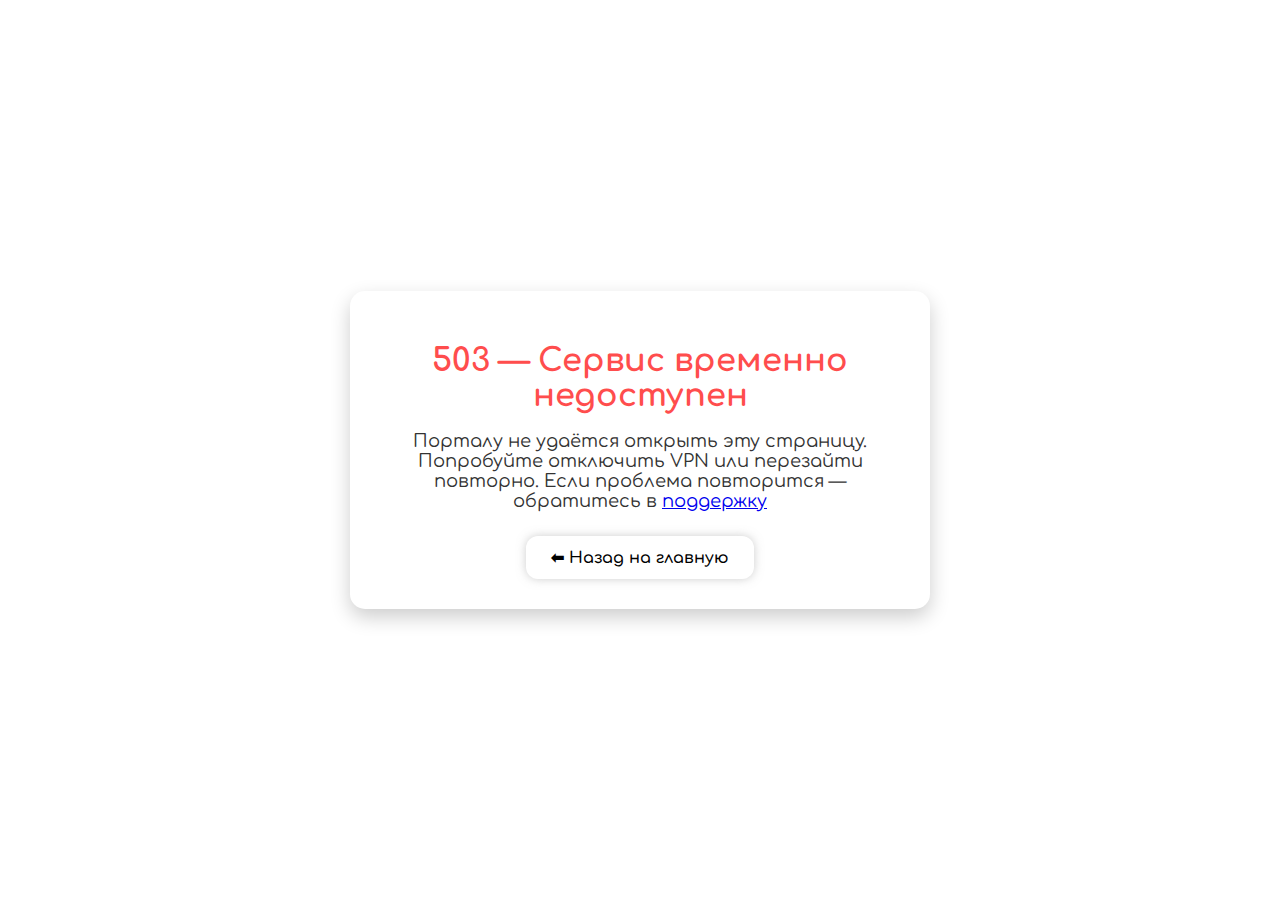
<file: ex.html>
<!DOCTYPE html>
<html lang="ru">
<head>
<meta name="viewport" content="width=device-width, initial-scale=1.0">
<title>Проект</title>
<style>
@import url('https://fonts.googleapis.com/css2?family=Comfortaa:wght@400;600&display=swap');

body {
    display: flex;
    justify-content: center;
    align-items: center;
    height: 100vh;
    margin: 0 20px;
    font-family: "Comfortaa", sans-serif;
    background-color: rgb(255, 255, 255);
}

.message {
    background: white;
    padding: 30px 40px;
    border-radius: 15px;
    box-shadow: 0 8px 20px rgba(0,0,0,0.2);
    text-align: center;
    max-width: 500px;
}

.message h1 {
    color: #ff4d4d;
    margin-bottom: 15px;
}

.message p {
    font-size: 18px;
    color: #333;
    margin-bottom: 25px;
}

.backBtn {
    display: inline-block;
    padding: 12px 25px;
    background: #ffffff;
    color: rgb(0, 0, 0);
    text-decoration: none;
    border-radius: 12px;
    font-weight: 600;
    transition: all 0.3s ease;
    box-shadow: 0 0 10px rgba(157, 157, 157, 0.5);
}

.backBtn:hover {
    background: #ffffff;
    transform: scale(1.05);
}
</style>
</head>
<body>

<div class="message">
  <h1>503 — Сервис временно недоступен</h1>
  <p>Порталу не удаётся открыть эту страницу. Попробуйте отключить VPN или перезайти повторно. Если проблема повторится — обратитесь в  <a href="https://t.me/Dmitry_systemAccount">поддержку</a></p>

  <a href="index.html" class="backBtn">⬅ Назад на главную</a>
</div>


</body>
</html>
</file>
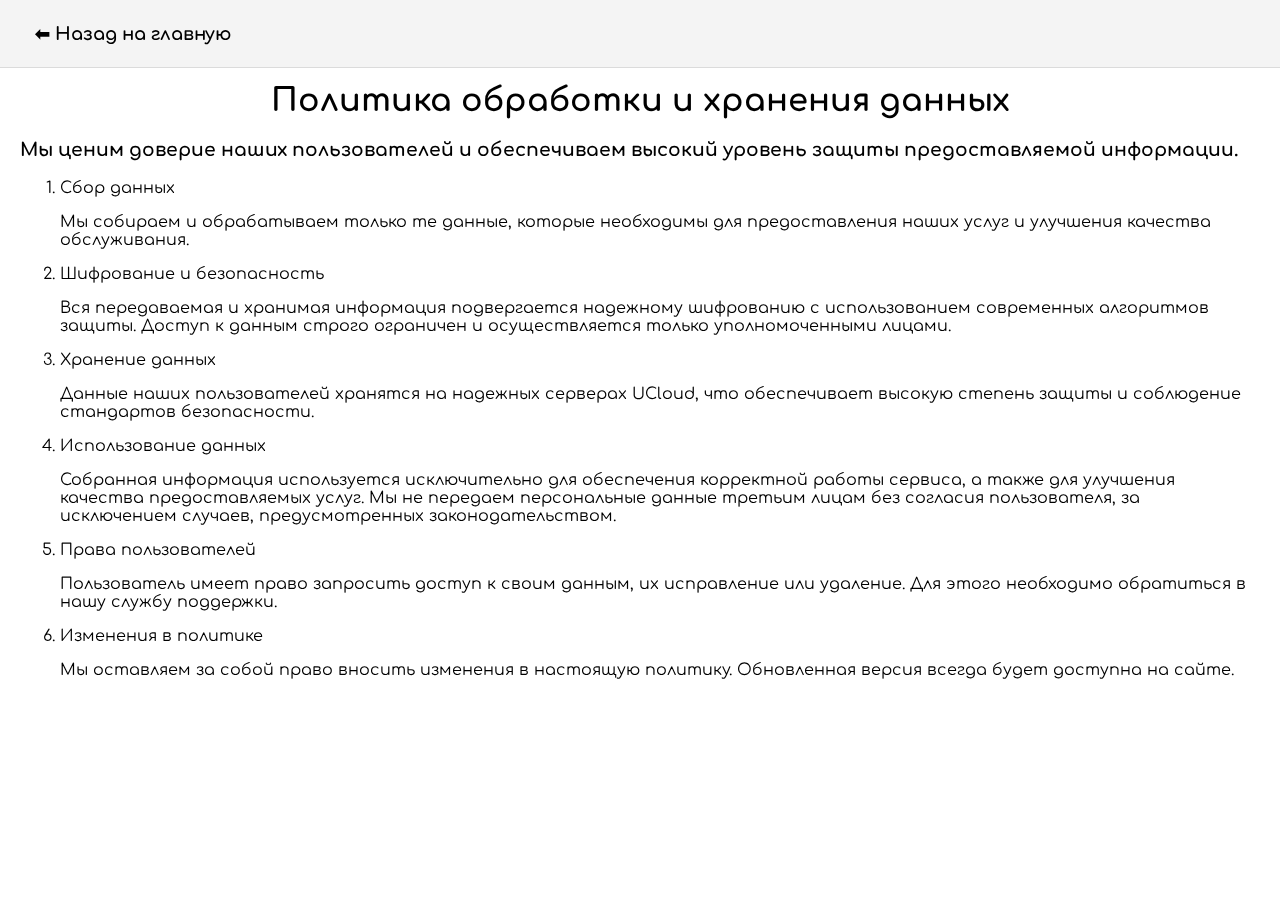
<file: policyData.html>
<!DOCTYPE html>
<html lang="en">
<head>
    <meta charset="UTF-8">
    <meta name="viewport" content="width=device-width, initial-scale=1.0">
    <title>Политика данных</title>
    <link rel="stylesheet" href="backLine.css">
</head>
<body>
    <div class="backBar">
        <a href="index.html" class="backBtn">⬅ Назад на главную</a>
    </div>
    <br>
    <br>
    <br>
    <h1 align="center">Политика обработки и хранения данных</h1>
    <h3>Мы ценим доверие наших пользователей и обеспечиваем высокий уровень защиты предоставляемой информации.</h3>
    <ol>
        <li>Сбор данных</li>
        <p>Мы собираем и обрабатываем только те данные, которые необходимы для предоставления наших услуг и улучшения качества обслуживания.</p>
        <li>Шифрование и безопасность</li>
        <p>Вся передаваемая и хранимая информация подвергается надежному шифрованию с использованием современных алгоритмов защиты. Доступ к данным строго ограничен и осуществляется только уполномоченными лицами.</p>
        <li>Хранение данных</li>
        <p>Данные наших пользователей хранятся на надежных серверах UCloud, что обеспечивает высокую степень защиты и соблюдение стандартов безопасности.</p>
        <li>Использование данных</li>
        <p>Собранная информация используется исключительно для обеспечения корректной работы сервиса, а также для улучшения качества предоставляемых услуг. Мы не передаем персональные данные третьим лицам без согласия пользователя, за исключением случаев, предусмотренных законодательством.</p>
        <li>Права пользователей</li>
        <p>Пользователь имеет право запросить доступ к своим данным, их исправление или удаление. Для этого необходимо обратиться в нашу службу поддержки.</p>
        <li>Изменения в политике</li>
        <p>Мы оставляем за собой право вносить изменения в настоящую политику. Обновленная версия всегда будет доступна на сайте.</p>
    </ol>


    
</body>
</html>
</file>
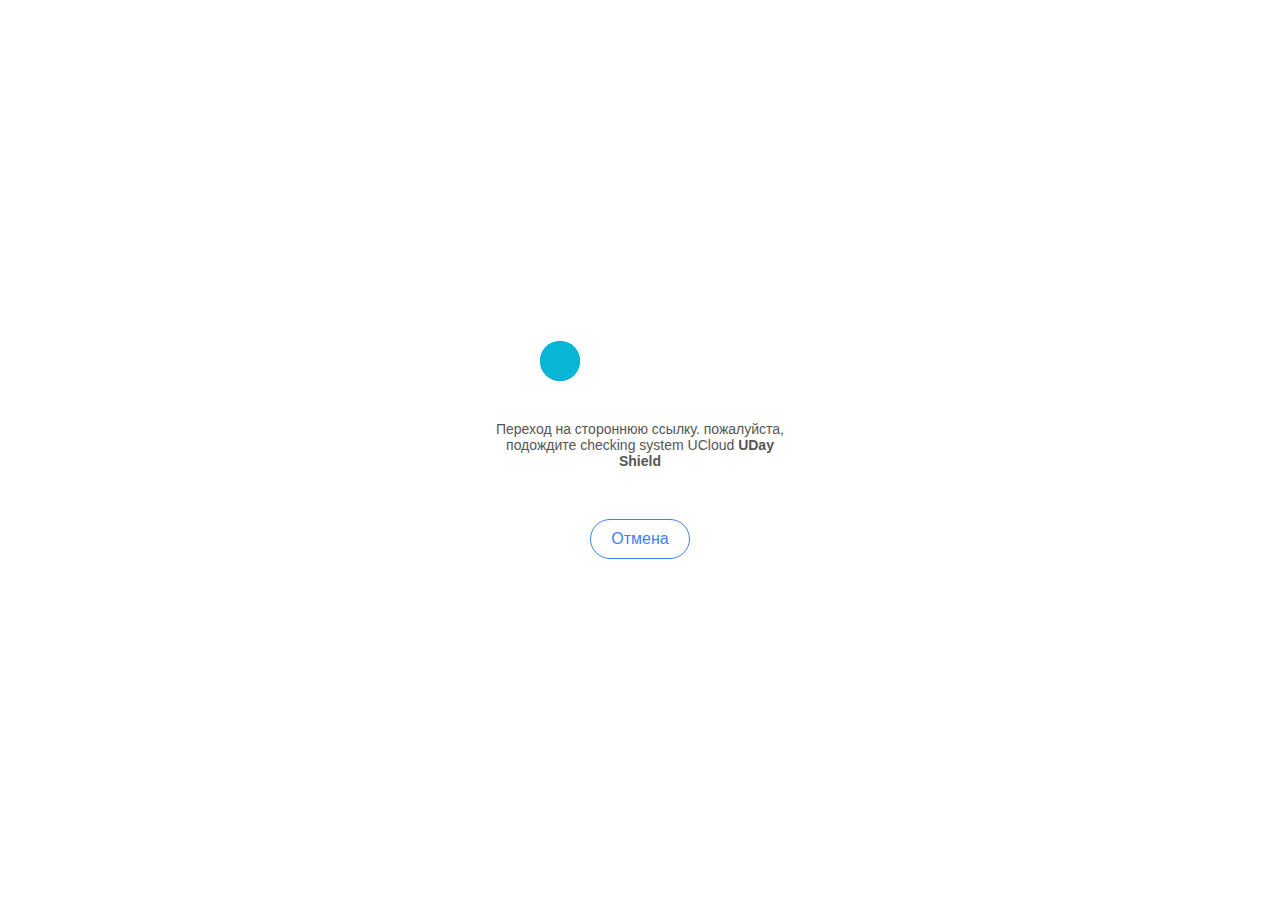
<file: portal.html>
<!DOCTYPE html>
<html lang="ru">
<head>
<meta charset="UTF-8">
<meta name="viewport" content="width=device-width, initial-scale=1.0">
<title>Портал</title>
<style>
  body {
    margin: 0;
    background: #fff;
    font-family: Arial, sans-serif;
    display: flex;
    flex-direction: column;
    justify-content: center;
    align-items: center;
    height: 100vh;
    overflow: hidden;
    color: #333;
  }

  .loader-container {
    position: relative;
    display: flex;
    flex-direction: column;
    align-items: center;
    gap: 30px;
  }

  /* Две капли */
  .drops {
    position: relative;
    width: 200px;
    height: 50px;
  }

  .drop {
    width: 40px;
    height: 40px;
    background: #3b82f6;
    border-radius: 50%;
    position: absolute;
    top: 0;
    animation: moveDrop 2s infinite ease-in-out;
  }

  .drop.second {
    background: #06b6d4;
    animation-delay: 1s;
  }

  @keyframes moveDrop {
    0% { left: 0; transform: scale(1); }
    25% { left: 80px; transform: scale(1.2); }
    50% { left: 160px; transform: scale(1); }
    75% { left: 80px; transform: scale(1.2); }
    100% { left: 0; transform: scale(1); }
  }

  .text-info {
    font-size: 14px;
    max-width: 300px;
    text-align: center;
    color: #555;
  }

  .btnCancel {
    margin-top: 20px;
    padding: 10px 20px;
    border-radius: 25px;
    border: 1px solid #3b82f6;
    background: #fff;
    color: #3b82f6;
    cursor: pointer;
    font-size: 16px;
    transition: all 0.3s;
  }

  .btnCancel:hover {
    background: #3b82f6;
    color: #fff;
  }
</style>
</head>
<body>
  <div class="loader-container">
    <div class="drops">
      <div class="drop first"></div>
      <div class="drop second"></div>
    </div>
    <div class="text-info">
      Переход на стороннюю ссылку. пожалуйста, подождите checking system UCloud <strong>UDay Shield</strong></div>
    <button class="btnCancel">Отмена</button>
  </div>

  <script>
    const params = new URLSearchParams(window.location.search);
    const projectURL = params.get('project') || 'index.html';

    let redirectTimeout = setTimeout(() => {
      window.location.href = projectURL;
    }, 4000);

    document.querySelector('.btnCancel').addEventListener('click', () => {
      clearTimeout(redirectTimeout);
      window.location.href = 'index.html';
    });
  </script>
</body>
</html>
</file>
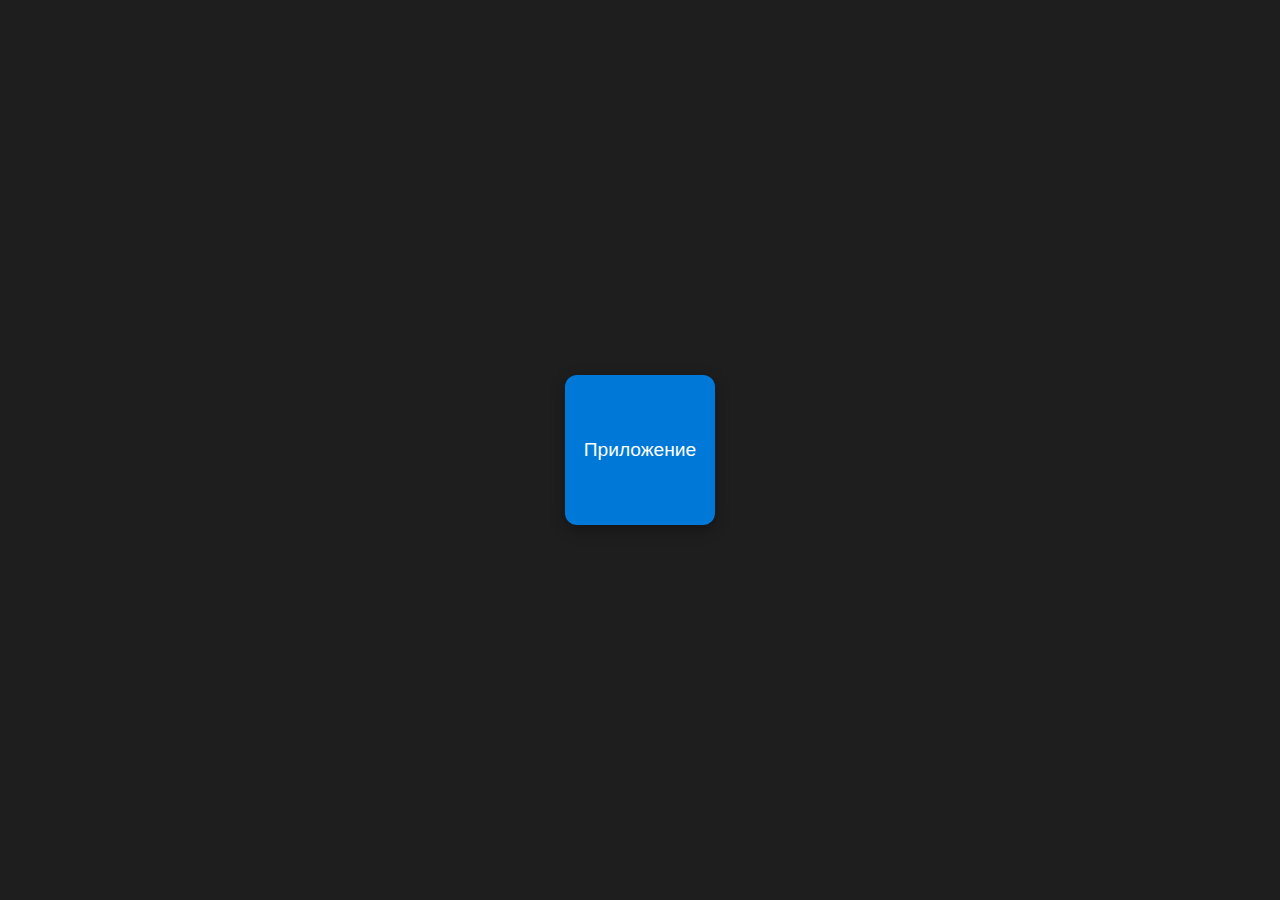
<file: test.html>
<!DOCTYPE html>
<html lang="ru">
<head>
<meta charset="UTF-8">
<meta name="viewport" content="width=device-width, initial-scale=1.0">
<title>Tile Card Animation</title>
<style>
body {
  margin: 0;
  height: 100vh;
  display: flex;
  justify-content: center;
  align-items: center;
  background: #1e1e1e;
  overflow: hidden;
  font-family: sans-serif;
}

.tile-container {
  perspective: 1000px;
}

.tile {
  width: 150px;
  height: 150px;
  background: #0078d7;
  color: white;
  display: flex;
  justify-content: center;
  align-items: center;
  font-size: 1.2em;
  cursor: pointer;
  border-radius: 12px;
  box-shadow: 0 5px 15px rgba(0,0,0,0.3);
  transition: transform 0.6s ease-in-out;
  transform-origin: center;
  position: relative;
  z-index: 10;
}

.tile.opened {
  transform: rotateY(360deg);
}

.tile span {
  position: relative;
  z-index: 2;
}

.card-content {
  position: fixed;
  left: 50%;
  transform: translateX(-50%) scale(0.9);
  max-width: 400px;   /* фиксированная ширина для вертикальной карточки */
  width: calc(100vw - 40px); /* адаптивно для мобильных */
  max-height: 90vh;   /* вертикальная карточка */
  background: #00bcf2;
  color: #fff;
  display: flex;
  flex-direction: column;
  border-radius: 12px;
  box-shadow: 0 10px 30px rgba(0,0,0,0.5);
  padding: 20px;
  opacity: 0;
  pointer-events: none;
  overflow-y: auto;
  transition: opacity 0.4s ease, transform 0.5s ease;
  z-index: 5;
}

.card-content.show {
  opacity: 1;
  pointer-events: all;
  transform: translateX(-50%) scale(1);
}

.close-btn {
  align-self: flex-end;
  background: rgba(255,255,255,0.2);
  border: none;
  color: white;
  padding: 5px 10px;
  border-radius: 6px;
  cursor: pointer;
  margin-bottom: 10px;
  font-size: 1em;
}

.close-btn:hover {
  background: rgba(255,255,255,0.4);
}

.text-content {
  flex: 1;
}
</style>
</head>
<body>

<div class="tile-container">
  <div class="tile"><span>Приложение</span></div>
</div>

<div class="card-content">
  <button class="close-btn">Закрыть</button>
  <div class="text-content">
    <p>Это карточка с текстом. Если текста будет много, вы сможете скроллить содержимое.</p>
    <p>Lorem ipsum dolor sit amet, consectetur adipiscing elit. Vestibulum euismod, nisi vel consectetur interdum, nisl nisi dapibus nulla, eu blandit urna odio vel lectus. Donec in tortor vel elit sagittis mollis.</p>
    <p>Ещё текст для проверки скролла. Прокручивай вниз!</p>
    <p>Lorem ipsum dolor sit amet, consectetur adipiscing elit. Vivamus nec purus ac augue tempor lacinia. Sed ut sapien sed nisi malesuada tristique. Curabitur vitae lorem a nunc elementum viverra.</p>
  </div>
</div>

<script>
document.addEventListener('DOMContentLoaded', () => {
  const tile = document.querySelector('.tile');
  const card = document.querySelector('.card-content');
  const closeBtn = document.querySelector('.close-btn');

  tile.addEventListener('click', () => {
    // проверка чтобы не открыть несколько раз
    if (!card.classList.contains('show')) {
      tile.classList.add('opened');
      card.classList.add('show');
    }
  });

  closeBtn.addEventListener('click', () => {
    tile.classList.remove('opened');
    card.classList.remove('show');
  });
});
</script>

</body>
</html>
</file>
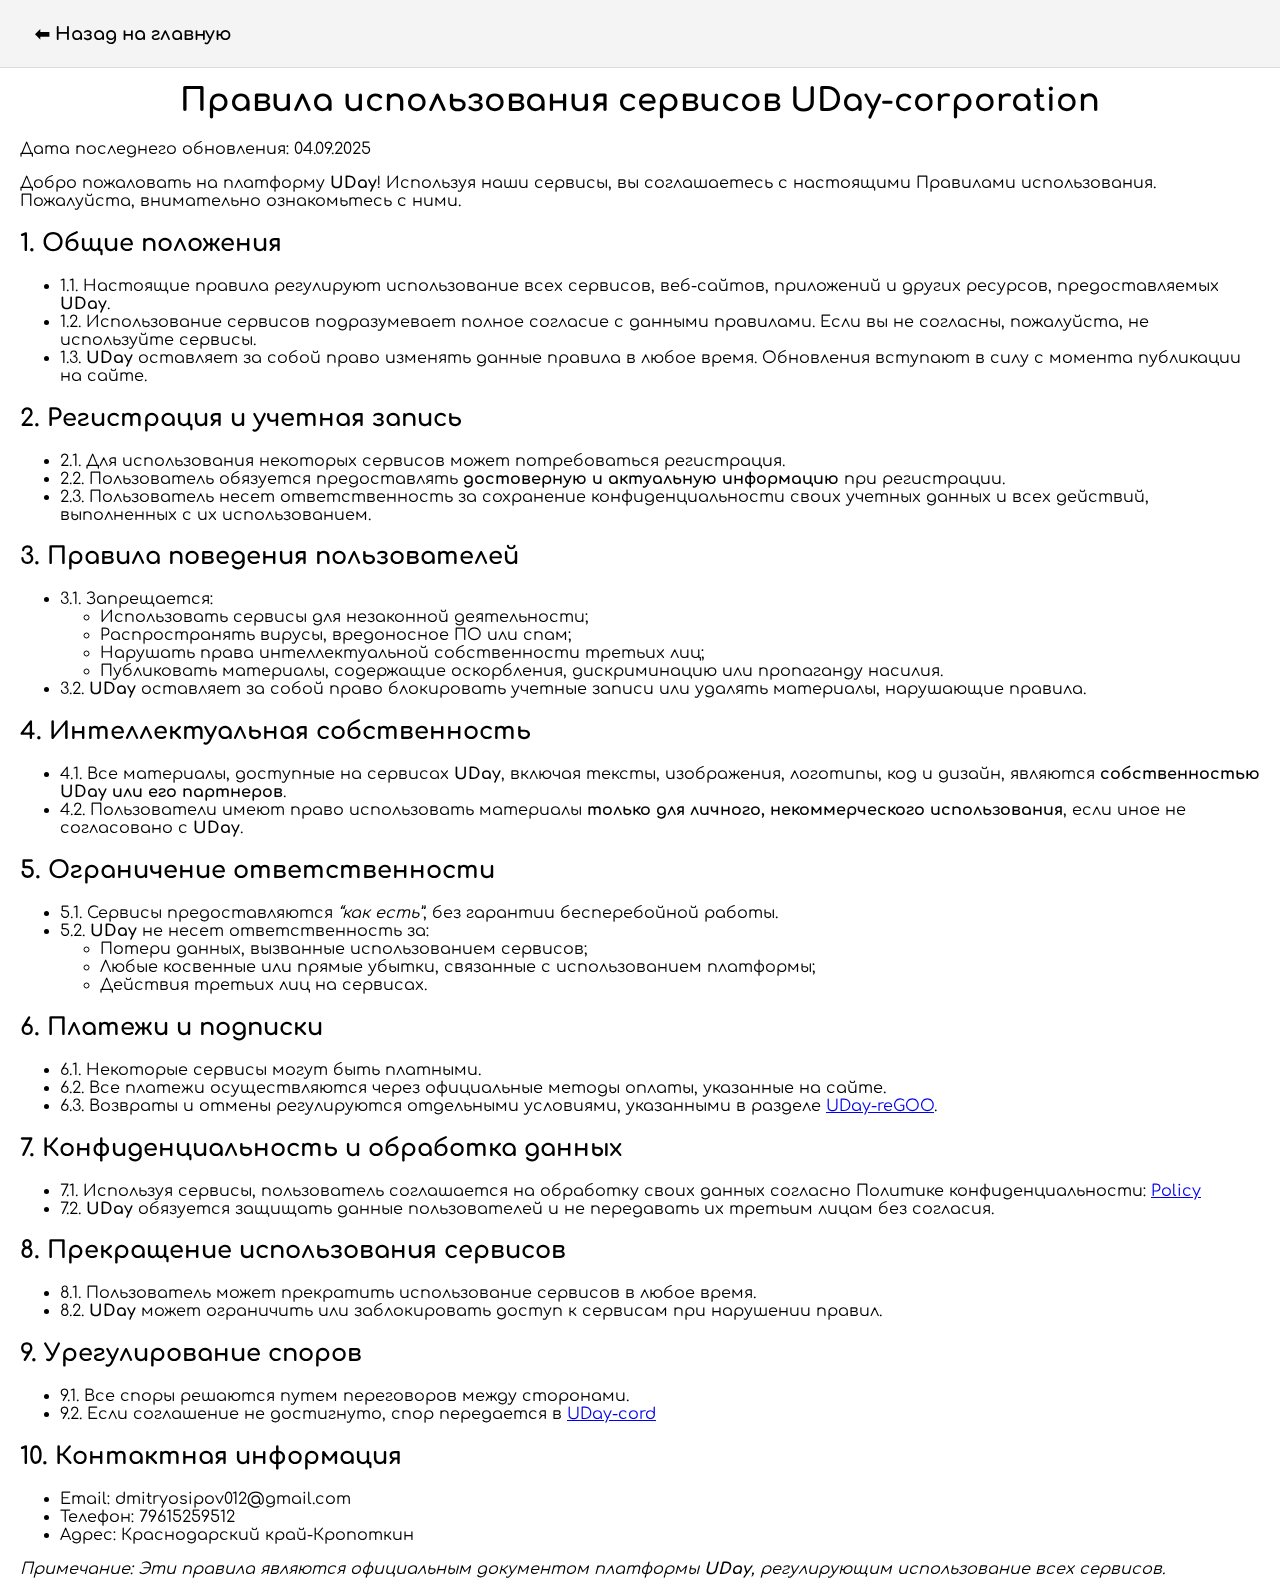
<file: usageRules.html>
<!DOCTYPE html>
<html lang="en">
<head>
    <meta charset="UTF-8">
    <meta name="viewport" content="width=device-width, initial-scale=1.0">
    <link rel="stylesheet" href="backLine.css">
    <title>Правила использования</title>
</head>
<body>
    <div class="backBar">
        <a href="index.html" class="backBtn">⬅ Назад на главную</a>
    </div>
    <br>
    <br>
    <br>
    <h1 align="center">Правила использования сервисов UDay-corporation</h1>

    <div class="container">
        <div class="last-updated">Дата последнего обновления: 04.09.2025</div>

        <p>Добро пожаловать на платформу <strong>UDay</strong>! Используя наши сервисы, вы соглашаетесь с настоящими Правилами использования. Пожалуйста, внимательно ознакомьтесь с ними.</p>

        <h2>1. Общие положения</h2>
        <ul>
            <li>1.1. Настоящие правила регулируют использование всех сервисов, веб-сайтов, приложений и других ресурсов, предоставляемых <strong>UDay</strong>.</li>
            <li>1.2. Использование сервисов подразумевает полное согласие с данными правилами. Если вы не согласны, пожалуйста, не используйте сервисы.</li>
            <li>1.3. <strong>UDay</strong> оставляет за собой право изменять данные правила в любое время. Обновления вступают в силу с момента публикации на сайте.</li>
        </ul>

        <h2>2. Регистрация и учетная запись</h2>
        <ul>
            <li>2.1. Для использования некоторых сервисов может потребоваться регистрация.</li>
            <li>2.2. Пользователь обязуется предоставлять <strong>достоверную и актуальную информацию</strong> при регистрации.</li>
            <li>2.3. Пользователь несет ответственность за сохранение конфиденциальности своих учетных данных и всех действий, выполненных с их использованием.</li>
        </ul>

        <h2>3. Правила поведения пользователей</h2>
        <ul>
            <li>3.1. Запрещается:
                <ul>
                    <li>Использовать сервисы для незаконной деятельности;</li>
                    <li>Распространять вирусы, вредоносное ПО или спам;</li>
                    <li>Нарушать права интеллектуальной собственности третьих лиц;</li>
                    <li>Публиковать материалы, содержащие оскорбления, дискриминацию или пропаганду насилия.</li>
                </ul>
            </li>
            <li>3.2. <strong>UDay</strong> оставляет за собой право блокировать учетные записи или удалять материалы, нарушающие правила.</li>
        </ul>

        <h2>4. Интеллектуальная собственность</h2>
        <ul>
            <li>4.1. Все материалы, доступные на сервисах <strong>UDay</strong>, включая тексты, изображения, логотипы, код и дизайн, являются <strong>собственностью UDay или его партнеров</strong>.</li>
            <li>4.2. Пользователи имеют право использовать материалы <strong>только для личного, некоммерческого использования</strong>, если иное не согласовано с <strong>UDay</strong>.</li>
        </ul>

        <h2>5. Ограничение ответственности</h2>
        <ul>
            <li>5.1. Сервисы предоставляются <em>“как есть”</em>, без гарантии бесперебойной работы.</li>
            <li>5.2. <strong>UDay</strong> не несет ответственность за:
                <ul>
                    <li>Потери данных, вызванные использованием сервисов;</li>
                    <li>Любые косвенные или прямые убытки, связанные с использованием платформы;</li>
                    <li>Действия третьих лиц на сервисах.</li>
                </ul>
            </li>
        </ul>

        <h2>6. Платежи и подписки</h2>
        <ul>
            <li>6.1. Некоторые сервисы могут быть платными.</li>
            <li>6.2. Все платежи осуществляются через официальные методы оплаты, указанные на сайте.</li>
            <li>6.3. Возвраты и отмены регулируются отдельными условиями, указанными в разделе <a href="#">UDay-reGOO</a>.</li>
        </ul>

        <h2>7. Конфиденциальность и обработка данных</h2>
        <ul>
            <li>7.1. Используя сервисы, пользователь соглашается на обработку своих данных согласно Политике конфиденциальности: <a href="#">Policy</a></li>
            <li>7.2. <strong>UDay</strong> обязуется защищать данные пользователей и не передавать их третьим лицам без согласия.</li>
        </ul>

        <h2>8. Прекращение использования сервисов</h2>
        <ul>
            <li>8.1. Пользователь может прекратить использование сервисов в любое время.</li>
            <li>8.2. <strong>UDay</strong> может ограничить или заблокировать доступ к сервисам при нарушении правил.</li>
        </ul>

        <h2>9. Урегулирование споров</h2>
        <ul>
            <li>9.1. Все споры решаются путем переговоров между сторонами.</li>
            <li>9.2. Если соглашение не достигнуто, спор передается в <a href="#">UDay-cord</a></li>
        </ul>

        <h2>10. Контактная информация</h2>
        <ul>
            <li>Email: dmitryosipov012@gmail.com</li>
            <li>Телефон: 79615259512</li>
            <li>Адрес: Краснодарский край-Кропоткин</li>
        </ul>

        <p><em>Примечание: Эти правила являются официальным документом платформы <strong>UDay</strong>, регулирующим использование всех сервисов.</em></p>
    </div>
</body>
</html>
</file>
<file: backLine.css>
@import url('https://fonts.googleapis.com/css2?family=Comfortaa:wght@400;600&display=swap');


body{
    margin-left: 20px;
    margin-right: 20px;
    font-family: "Comfortaa", sans-serif;
    background: #ffffff;
}
.backBar {
    top: 0;
    left: 0;
    right: 0;
    padding: 15px 20px;
    position: fixed;
    display: flex;
    align-items: center;
    background: rgba(239, 239, 239, 0.7);
    backdrop-filter: saturate(180%) blur(20px);
    border-bottom: 1px solid rgba(0, 0, 0, 0.1);
    z-index: 1000;
}

.backBtn {
    font-size: 18px;
    font-weight: bold;
    color: black;
    text-decoration: none;
    padding: 8px 15px;
    border-radius: 10px;
    transition: all 0.3s ease;
}

.backBtn:hover {
    box-shadow: 0 0 10px rgba(0,0,0,0.4);
    color: #000000;
    transform: scale(1.05);
}
</file>
